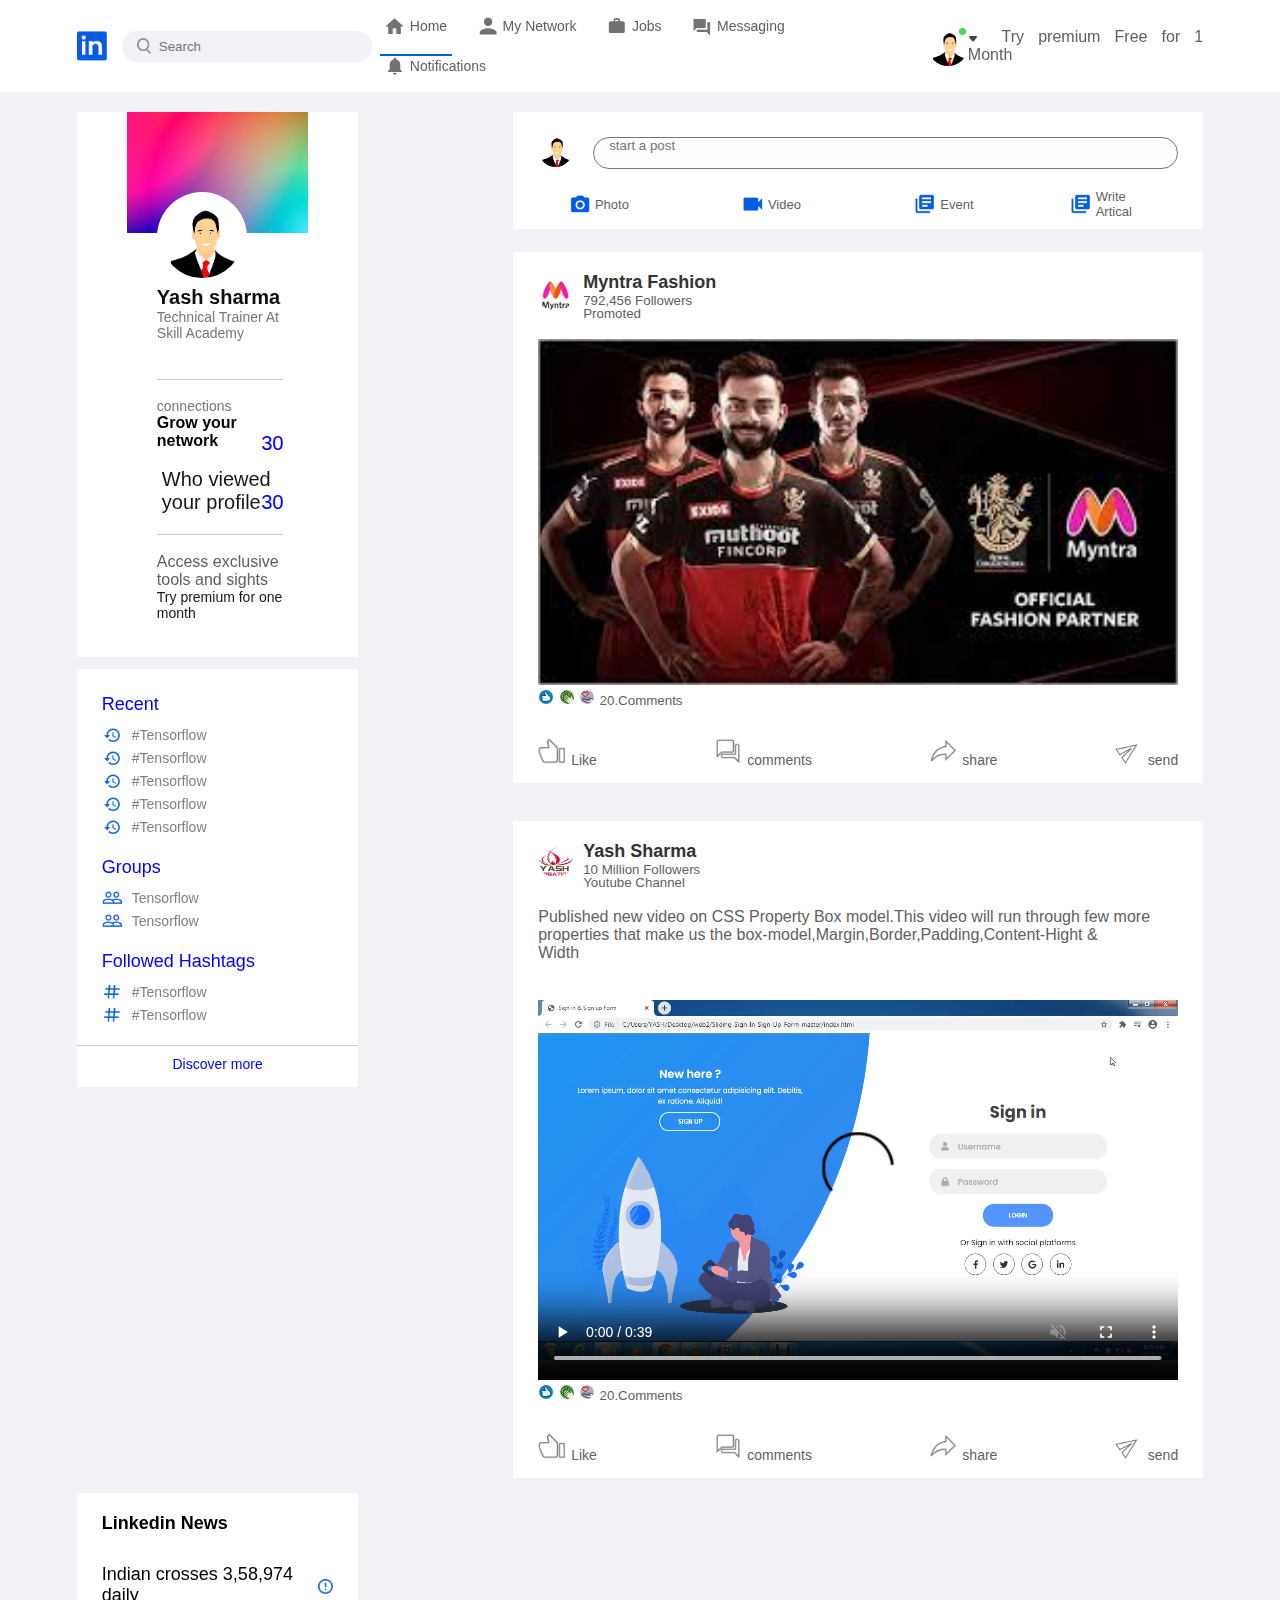
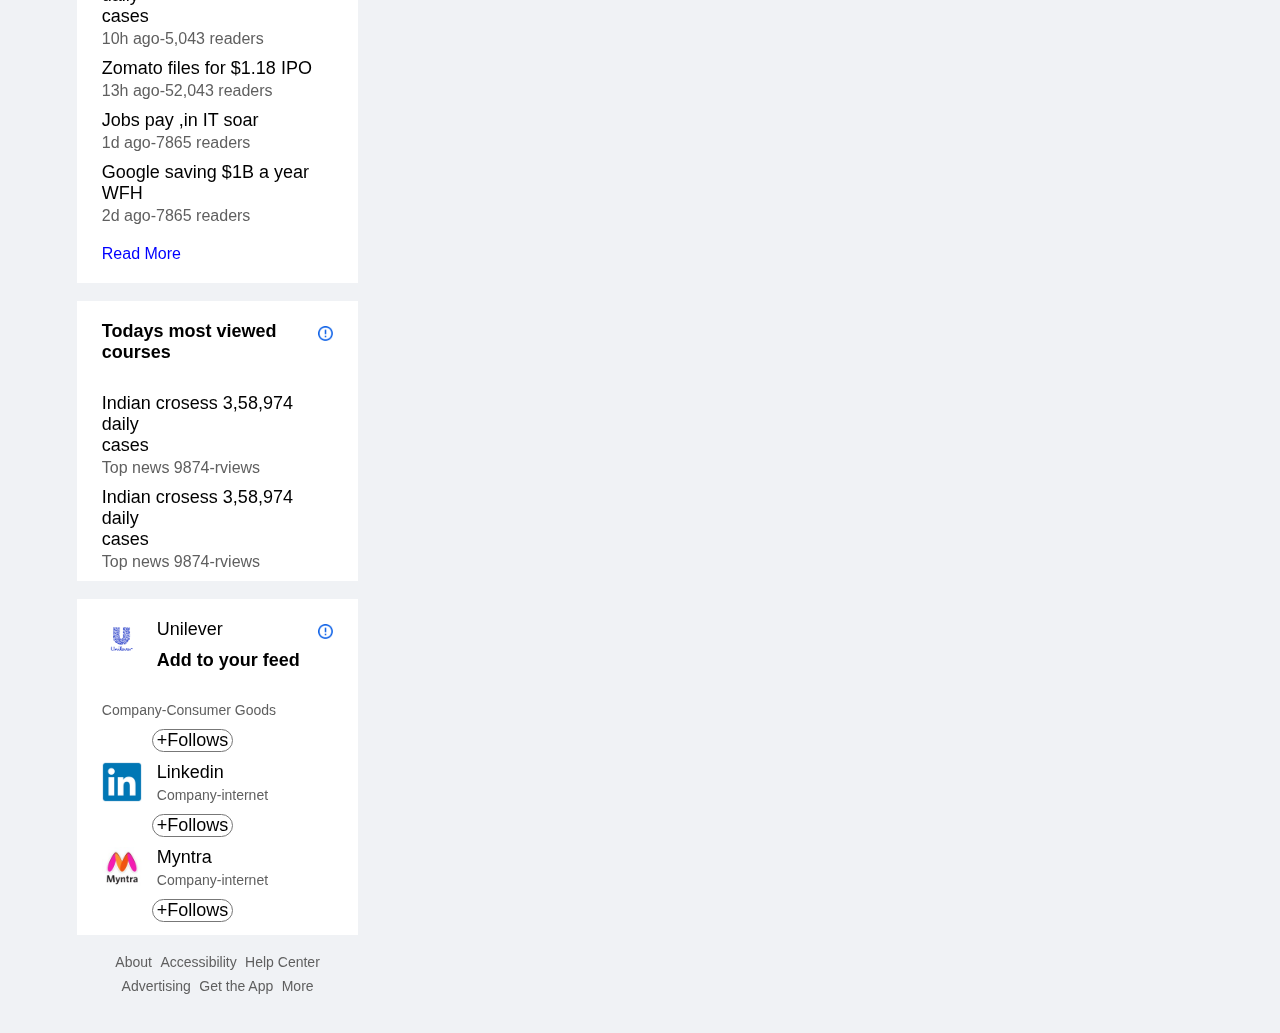
<file: index.html>
<!DOCTYPE html>
<html lang="en">
<head>
    <meta charset="UTF-8">
    <meta name="viewport" content="width=device-width, initial-scale=1.0">
    <title>Document</title>
    <link rel="stylesheet" href="nav.css">
    <link rel="stylesheet" href="layout.css">
</head>
<body>
<!------------------------Navbar Start -------------------------------->
<nav class="navbar">
    <div class="navbar-left">
    <a href="index.html" class="logo"> <img src="images/Image2/logo.png"></a>
    
    <div class="search-box">
         <img src="images/Image2/search.png">
         <input type="text" placeholder="Search">
    </div>

   </div>
    <div class="navbar-center">
        <ul>
            <li><a href="#" class="active-link"><img src="images/Image2/home.png" ><span>Home</span></a></li>
            <li><a href="#"><img src="images/Image2/network.png" ><span>My Network</span></a></li>
            <li><a href="#"><img src="images/Image2/jobs.png" ><span>Jobs</span></a></li>
            <li><a href="#"><img src="images/Image2/message.png" ><span>Messaging</span></a></li>
            <li><a href="#"><img src="images/Image2/notification.png" ><span>Notifications</span></a></li>
        </ul>
    </div>
    <div class="navbar-right">
        
        <div class="online">        
        <img src="images/Copy of Profile image.png" class="nav-profile-img">
        </div> 

    </div>

       <div class="navbar-right2">
       <a href="#"><img src="images/Image2/down-arrow.png">
        Try premium Free for 1 Month</a>
      </div>
</nav>

<!-------------------------------Navbar End -------------------------------->



<div class="container">
    <!------------------------------------------ left-sidebar----------------------------------------->
    <div class="left-sidebar">
        
        <div class="sidebar-profile-box">
            <img src="images/Copy of background.jpg" width="100%">

            <div class="sidebar-profile-info"><!-------sidebar-profile-info------>
                <img src="images/Copy of Profile image.png" >
                <h1>Yash sharma</h1>
                <h3>Technical Trainer At Skill Academy</h3>
                <br>

               <div class="div1"><!-------div1------>
                 <br>
                 <h3>connections</h3>
                 <p> Grow your network <span>30</span></p>
                 <br>
                 <h1> Who viewed your profile <span>30</span></h1>
               </div>
                

               <div class="div2"><!-------div2------>
                <br>
                <p>Access exclusive tools and sights</p>
                <h3>Try premium for one month</h3>
               </div>
               <br>
               <br>
            
            </div>
        </div>
        <div class="sidebar-activity"><!-------sidebar-activity------>
            <h3>Recent</h3>
            <a href="#"><img src="images/Image2/recent.png">#Tensorflow</a>
            <a href="#"><img src="images/Image2/recent.png">#Tensorflow</a>
            <a href="#"><img src="images/Image2/recent.png">#Tensorflow</a>
            <a href="#"><img src="images/Image2/recent.png">#Tensorflow</a>
            <a href="#"><img src="images/Image2/recent.png">#Tensorflow</a>
            <h3>Groups</h3>
            <a href="#"><img src="images/Image2/group.png">Tensorflow </a>
            <a href="#"><img src="images/Image2/group.png">Tensorflow </a>
            <h3>Followed Hashtags</h3>
            <a href="#"><img src="images/Image2/hashtag.png">#Tensorflow </a>
            <a href="#"><img src="images/Image2/hashtag.png">#Tensorflow </a> 

            <div class="discover-more">
                <a href="#">Discover more</a>
            </div>

        </div>
    </div>    
    <!-------------------------------------------------- main-container-------------------------------------------------------------->
    <div class="main-contain">

      <div class="post"><!-------post------>

         <div class="post-input"><!-------post-input------>
           <img src="images/Copy of Profile image.png">
           <textarea rows="2" placeholder="start a post"></textarea>
         </div>
         
         <div class="post-links"><!-------post-links------>
          <li><img src="images/Image2/photo.png">Photo</li>
          <li><img src="images/Image2/video.png">Video</li>
          <li><img src="images/Image2/event.png">Event</li>
          <li><img src="images/Image2/event.png">Write Artical</li>
         </div>

      </div>
      <br> <!---------Image post------------------>
      <div class="post-image">

          <div class="post-author"><!-------post-author------>
           <img src="images/Copy of myntra logo.jpg">

            <div>
            <h1>Myntra Fashion</h1>
            <small>792,456 Followers</small>
            <small>Promoted</small>
            </div>

         </div>
         <img src="images/Copy of Demo post image.jpg" width="100%">

         <div class="post-status"><!-------post-status----------->
           <div>
            <img src="images/Copy of Like.svg" >
            <img src="images/Copy of Clap.svg" >
            <img src="images/Appreciate.svg" >
            <small>20.Comments</small>
           </div><br>
          
           <div class="post-activity"><!--------post-activity--------->
            <li><img src="images/Image2/thumbsup.png" >Like</li>
            <li><img src="images/Image2/comment.png" >comments</li>
            <li><img src="images/Image2/share.png" >share</li>
            <li><img src="images/Image2/send.png" >send</li>
           </div>
         </div>
      </div> 
      <br>
            <!----------video post------------------>
      <div class="post-image">

        <div class="post-author"><!-------post-author------>
        <img src="images/Copy of Profile logo of yash.jpg">

        <div>
        <h1>Yash Sharma</h1>
        <small>10 Million Followers</small>
        <small>Youtube Channel</small>
        </div>

       </div>
       <p>Published new video on CSS Property Box model.This video will run through few more <br> properties that make us the box-model,Margin,Border,Padding,Content-Hight &  <br>Width</p><br>

       <video width="640" height="400" autoplay muted controls src="images/Copy of Demo post video.mp4"></video>
          
       <div class="post-status"><!------post-status------->
         <div>
          <img src="images/Copy of Like.svg" >
          <img src="images/Copy of Clap.svg" >
          <img src="images/Appreciate.svg" >
          <small>20.Comments</small>
         </div><br>

         <div class="post-activity"> <!-------post-activity-------->
          <li><img src="images/Image2/thumbsup.png" >Like</li>
          <li><img src="images/Image2/comment.png" >comments</li>
          <li><img src="images/Image2/share.png" >share</li>
          <li><img src="images/Image2/send.png" >send</li>
         </div>
       </div>
     </div>
   </div>

    <!-------------------------------------------------- right-sidebar----------------------------------------------------------->
    <div class="right-sidebar">

                   <!-- sidebar-news -->

        <div class="sidebar-news">
          <h3>Linkedin News</h3>
          <img src="images/Image2/more.png"  class="info-icon">
          
        
         <a href="#">Indian crosses 3,58,974 daily <br> cases</a>
         <span>10h ago-5,043 readers</span>

         <a href="#">Zomato files for $1.18 IPO </a>
         <span>13h ago-52,043 readers</span>

         <a href="#">Jobs pay ,in IT soar</a>
         <span>1d ago-7865 readers</span>

         <a href="#">Google saving $1B a year <br> WFH </a>
         <span>2d ago-7865 readers</span>

         <div class="read-more">
         <a href="#" >Read More</a> 
         </div>
        </div>
                   <!-- sidebar-news2 -->
       <br>        
       <div class="sidebar-news2">
          <img src="images/Image2/more.png"  class="info-icon">
          <h3>Todays most viewed courses</h3>

          <a href="#">Indian crosess 3,58,974 daily <br> cases</a>
          <span>Top news 9874-rviews </span>

          <a href="#">Indian crosess 3,58,974 daily <br> cases</a>
          <span>Top news 9874-rviews </span>
       </div>
                    <!-- sidebar-news3 -->
       <br>
       <div class="sidebar-news3">
         <img src="images/Image2/more.png"  class="info-icon">
         
         <a href="#"><img src="images/Copy of unilever logo.png">Unilever</a>
         <h3>Add to your feed</h3>
         <span>Company-Consumer Goods</span>
         <div class="follows"><a href="#" >+Follows</a></div>

         <a href="#"><img src="images/Copy of LinkedIn logo.png">Linkedin</a>
         <span>Company-internet</span>
         <div class="follows"><a href="#">+Follows</a></div>

         <a href="#"><img src="images/Copy of myntra logo.jpg">Myntra</a>
         <span>Company-internet</span>
         <div class="follows"><a href="#">+Follows</a></div>
       </div>
                <!------ sidebar-link--------->

        <div class="sidebar-links">
         <a href="#">About</a>
         <a href="#">Accessibility</a>
         <a href="#">Help Center</a>
         <a href="#">Advertising</a>
         <a href="#">Get the App</a>
         <a href="#">More</a>
        </div>
    </div>
 </div>
 </div>


</body>
</html>
</file>
<file: nav.css>
*{
    margin: 0;
    padding: 0;
    font-family: sans-serif;
    box-sizing: border-box;
}
    
body{
    background: #f0f2f5;
    color: #5f5f5f;
}
   
a{
    text-decoration: none;
    color:#5f5f5f ;
}
   
 .navbar{
    display: flex;
    align-items:center ;
    justify-content: space-between;
    background: #fff;
    padding: 6px 6%;
    position: sticky;
    top: 0;
    z-index: 100;
    box-shadow: 0 5px 10px rgba(0, 0, 0, 0) ;
 } 
 
 .logo img{
    width: 30px;
    margin-right: 15px;
    display: block;
 }
 
 .navbar-center ul li{
    display: inline-block;
    list-style: none;
 }
 
 .navbar-center ul li a{
    display: flex;
    align-items: center;
    font-size: 14px;
    margin: 5px 8px;
    padding-right: 5px;
    position: relative; 
 }
 
 .navbar-center ul li a img{
    width: 30px;
 }
 
 .navbar-center ul li a::after{
    content: "";
    width: 0%; 
    height: 2px;
    background: #045be6;
    position: absolute;
    bottom: -15px;
    transition: width 0.3s;
 }
 /* visible only when we take cursur*/
 .navbar-center ul li a:hover::after,
 /*to make b.line by default below the home icon */
 .navbar-center ul li a.active-link::after
 {
    width: 100%;
 }
  
 .nav-profile-img{
    width: 40px;
    border-radius: 50%;
    display: block;
    cursor: pointer;
    position: relative;
 }
 /* for green dot on profile*/
 .online{
    position: relative;
 }
 .online::after{
    content:"" ;
    width: 7px;
    height: 7px;
    border: 2px solid #fff;
    border-radius: 50%;
    right: 0px;
    top: 0px;
    background: #41db51;
    position: absolute;
 }

 
.search-box{
    background:#f0f2f5 ;
    width: 250px;
    border-radius: 20px;
    display: flex;
    align-items: center;
    padding: 0 15px;
}
.navbar-left{
    display: flex;
    align-items: center;
}
.search-box img{
    width: 14px;
}
.search-box input{
    width: 100%;
    background: transparent;
    padding: 8px;
    outline: none;
    border: 0;
} 
.navbar-right2 img{
   width: 10px;
   margin-right: 10px;
}
.navbar-right2{
   text-align: justify;
}


    /* Navbar End */
</file>
<file: layout.css>
/*css for all containers */

.container{
    padding:20px 6% ;
    display:flex ;
    flex-wrap: wrap;
    justify-content: space-between;
}
/* ------------------------ left-sidebar --------------------- */
.left-sidebar{
    flex-basis: 25%; 
    align-self: flex-start;
    position: sticky;
    top: 73px;
}

.sidebar-profile-box{
    background: #fff;

}
.sidebar-profile-box{
    padding: 0 50px;
}

.sidebar-profile-info{
    padding: 0px 25px;
    margin-left: 5px;
}
.sidebar-profile-info img{
    width: 90px;
    border-radius: 50%;
    background: #fff;
    padding: 4px  ;
    margin-top: -45px;
}
.sidebar-profile-info h1{
   font-size: 20px;
   font-weight:600 ;
   color: #030303f4;
}

.sidebar-profile-info h3{
    font-size: 14px;
    font-weight: 500;
    color: #777;
}
     /* div1 */
     
.div1{
    border-top: 1px solid #ccc;
    margin-top: 20px;
    }

.div1 h1{
   font-size: 20px;
   font-weight:500 ;
   color:rgba(0, 0, 0, 0.913);
   margin-left: 5px;
}
.div1 p{
   font-weight:600 ;
   color: #000000;
}
.div1  span{
    float: right;
    color: blue;
}
.div1 p span{
    font-size: 20px;
    font-weight: 300;
}

     /* div2 */
    
.div2{
   border-top: 1px solid #ccc;
   margin-top: 20px;
}

.div2 h3{
    font-weight:500 ;
    color:rgba(0, 0, 0, 0.913);
}
  /* div3 */

.sidebar-activity{
    background: #fff;
    padding: 5px 25px;
    margin: 12px 0;
}
.sidebar-activity h3{
    color:blue;
    font-size: 18px;
    font-weight: 500;
    margin: 20px 0 10px;
}
.sidebar-activity a{
    display: flex;
    align-items: center;
    font-size: 14px;
    font-weight: 500;
    color: #848080;
    margin: 3px 0;
}
.sidebar-activity a img{
    width: 20px;
    margin-right: 10px;
}   
.discover-more  {
    border-top: 1px solid #ccc;
    text-align: center;
    margin-top: 20px;
    margin-left: -25px;
    margin-right: -25px;
  }
.discover-more a{
    color:blue;
    display: inline-block;
    margin: 10px 0;
}



    /* ----------------------------- right-sidebar ---------------------------------- */
.right-sidebar{
    flex-basis: 25%; 
    align-self: flex-start;
    position: sticky;
    top: 73px;
}
.sidebar-news{
    background: #fff;
    padding: 10px 25px;
}
.info-icon{
    width: 15px;
    float: right;
    margin-top: 15px;
}
.sidebar-news h3{
    font-size: 18px;
    font-weight: 600;
    color: black;
    margin: 10px 0 30px;
    
}
.sidebar-news a{
    display: block;
    font-size:18px ;
    font-weight: 300;
    margin-top: 10px;
    margin-bottom: 3px;
    color: #000000;
}
.sidebar-news span{
    font-size: 16px;
}
.read-more a {
    color:blue;
    font-size: 16px;
    font-weight: 300; 
    margin: 20px 0 10px;
}

.sidebar-news2 h3{
        font-size: 18px;
        font-weight: 600;
        color: black;
        margin: 10px 0 30px;
        
}
.sidebar-news2 a{
        display: block;
        font-size:18px ;
        font-weight: 300;
        margin-top: 10px;
        margin-bottom: 3px;
        color: #000000;
}
.sidebar-news2 span{
        font-size: 16px;
}
.sidebar-news2{
        background: #fff;
        padding: 10px 25px;
}
.sidebar-news3{
        background: #fff;
         padding: 10px 25px;    
} 
.sidebar-news3 span{
        font-size: 14px;
} 
.sidebar-news3 a{
        display: block;
        font-size:18px ;
        font-weight: 300;
        margin-top: 10px;
        margin-bottom: 3px;
        color: #000000;
}  
.sidebar-news3 a img{
        width: 40px;
        margin-right: 15px;
        position: relative;
        float: left;
}
.sidebar-news3 h3{
        font-size: 18px;
        font-weight: 600;
        color: black;
        margin: 10px 0 30px;
}
.sidebar-news3{
        align-items: center;
        justify-content: space-between;
}
.follows a {
    border:1px solid #777;
    border-radius: 30px;
    margin-left: 50px;
    margin-right: 100px;
    text-align: center;
}    
.sidebar-links{
    padding: 15px 25px;
    text-align: center;
}
.sidebar-links a{
    display: inline-block;
    font-size: 14px;
    margin: 4px 2px;
}

   /* ---------------------------- main content----------------------------------------- */
.main-content{
    flex-basis: 47%;
}
.post{
    background: #fff;
}
.post-input{
    padding:20px 25px 10px ; 
    display: flex;
    align-items: flex-start;
}
.post-input img{
    width: 35px;
    border-radius: 50%;
    margin-right: 20px;
}
.post-input textarea{
    width: 100%;
    border-radius: 20px;
    outline: 0;
    resize: none;
    background: transparent;
    margin-top: 5px;
    padding: 0px 15px;
    background:#fefefe;
}
::placeholder{
    font-weight: 500;
}
.post-links{
    display: flex;
    align-items:flex-start ;
}
.post-links li{
    list-style: none;
    flex-basis: 25%;
    height: 40px;
    font-size: 13px;
    display: flex; 
    align-items: center;
    justify-content: center;
    cursor: pointer; 
    width: 100%;
    margin: 5px 40px;
} 
.post-links li img{
    width: 20px;
    margin-right: 5px;
}
.post-image{
    background: #fff;
    padding: 20px 25px 5px;
    margin: 5px 0 15px;
}
.post-author{
    display: flex;
    align-items: flex-start;
    margin-bottom: 20px;
}
.post-author img{
    width: 35px;
    border-radius: 58%;
    margin-right: 10px;
    margin-top: 5px;
}
.post-author h1{
    font-size: 18px;
    font-weight: 680;
    color: #333;
}
.post-author small{
    display: block;
    margin-bottom: -2px;
}
.post-activity{
    display: flex;
    align-items: center;
    justify-content: space-between;
    padding: 10px 0;
    font-size: 14px;
    font-weight: 500;
    list-style: none;
}
.post-activity li img{
    width: 28px;
    margin-right: 5px;
}
</file>
